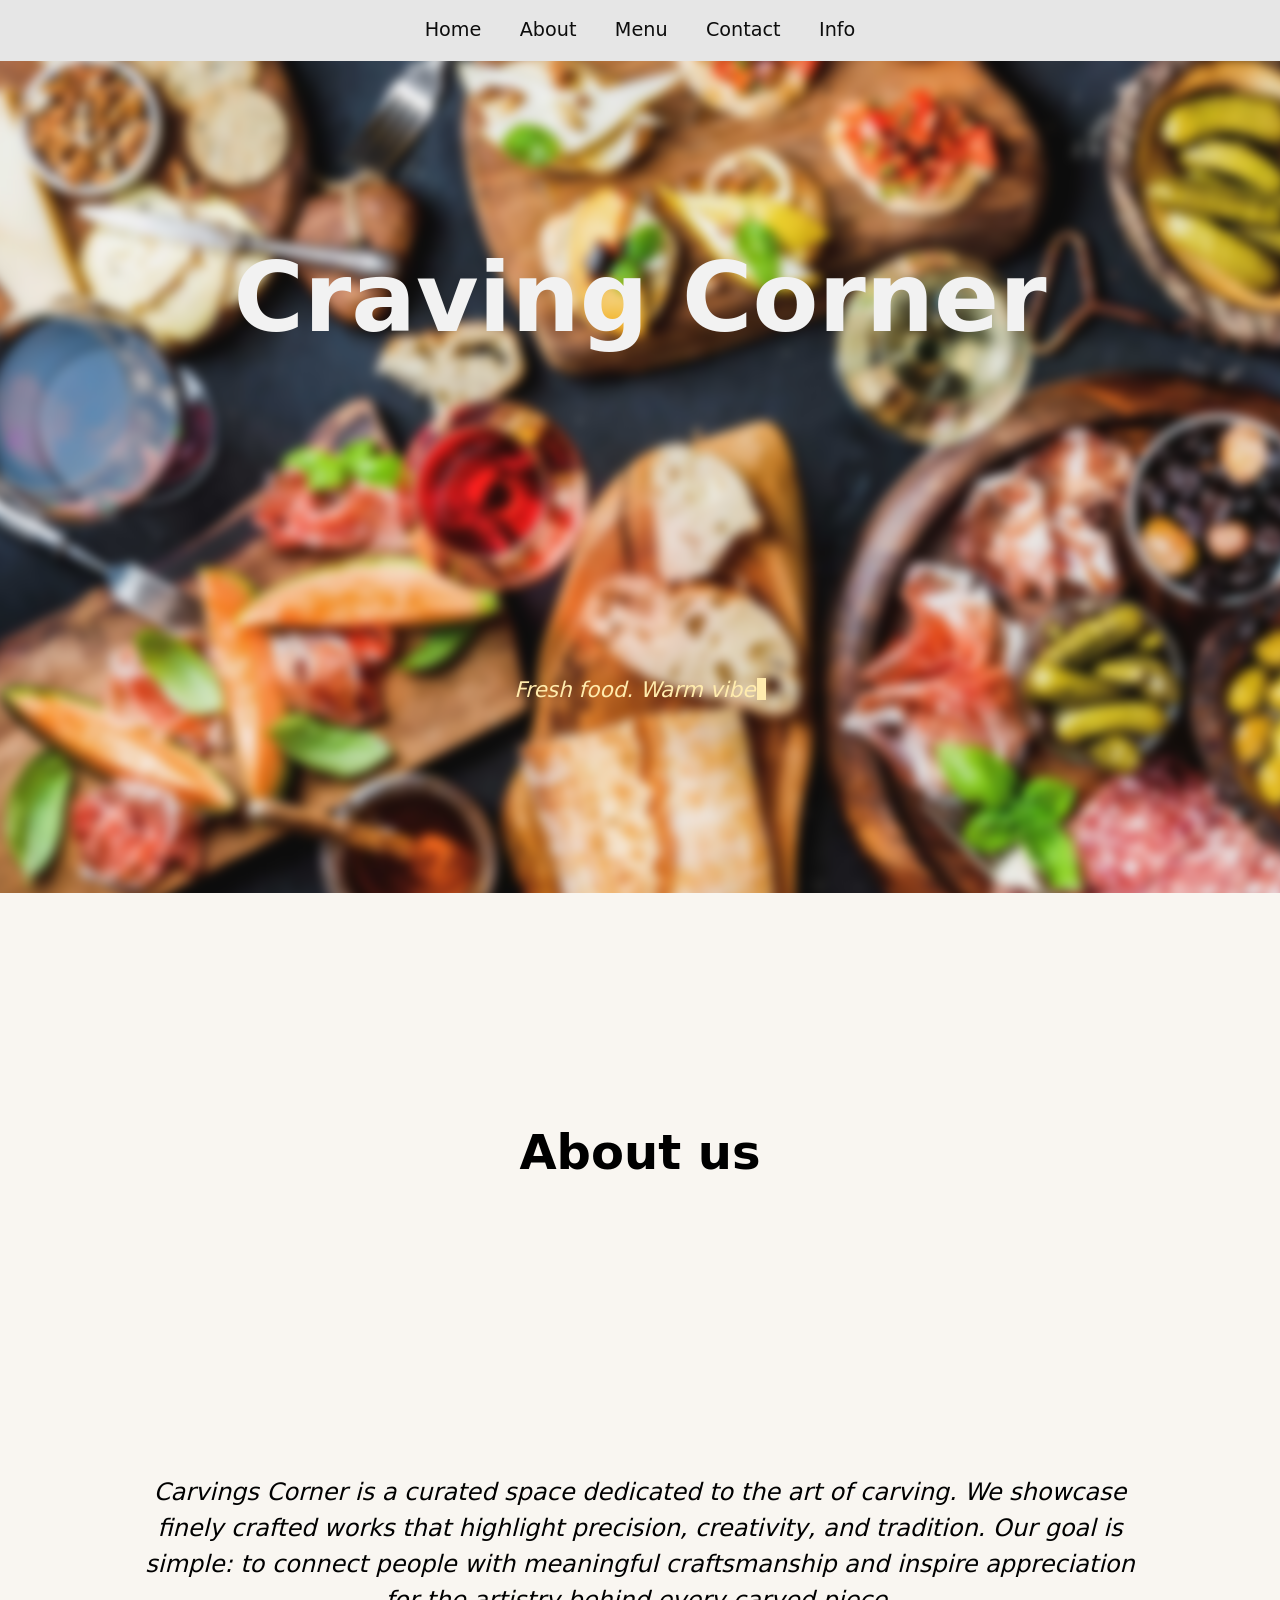
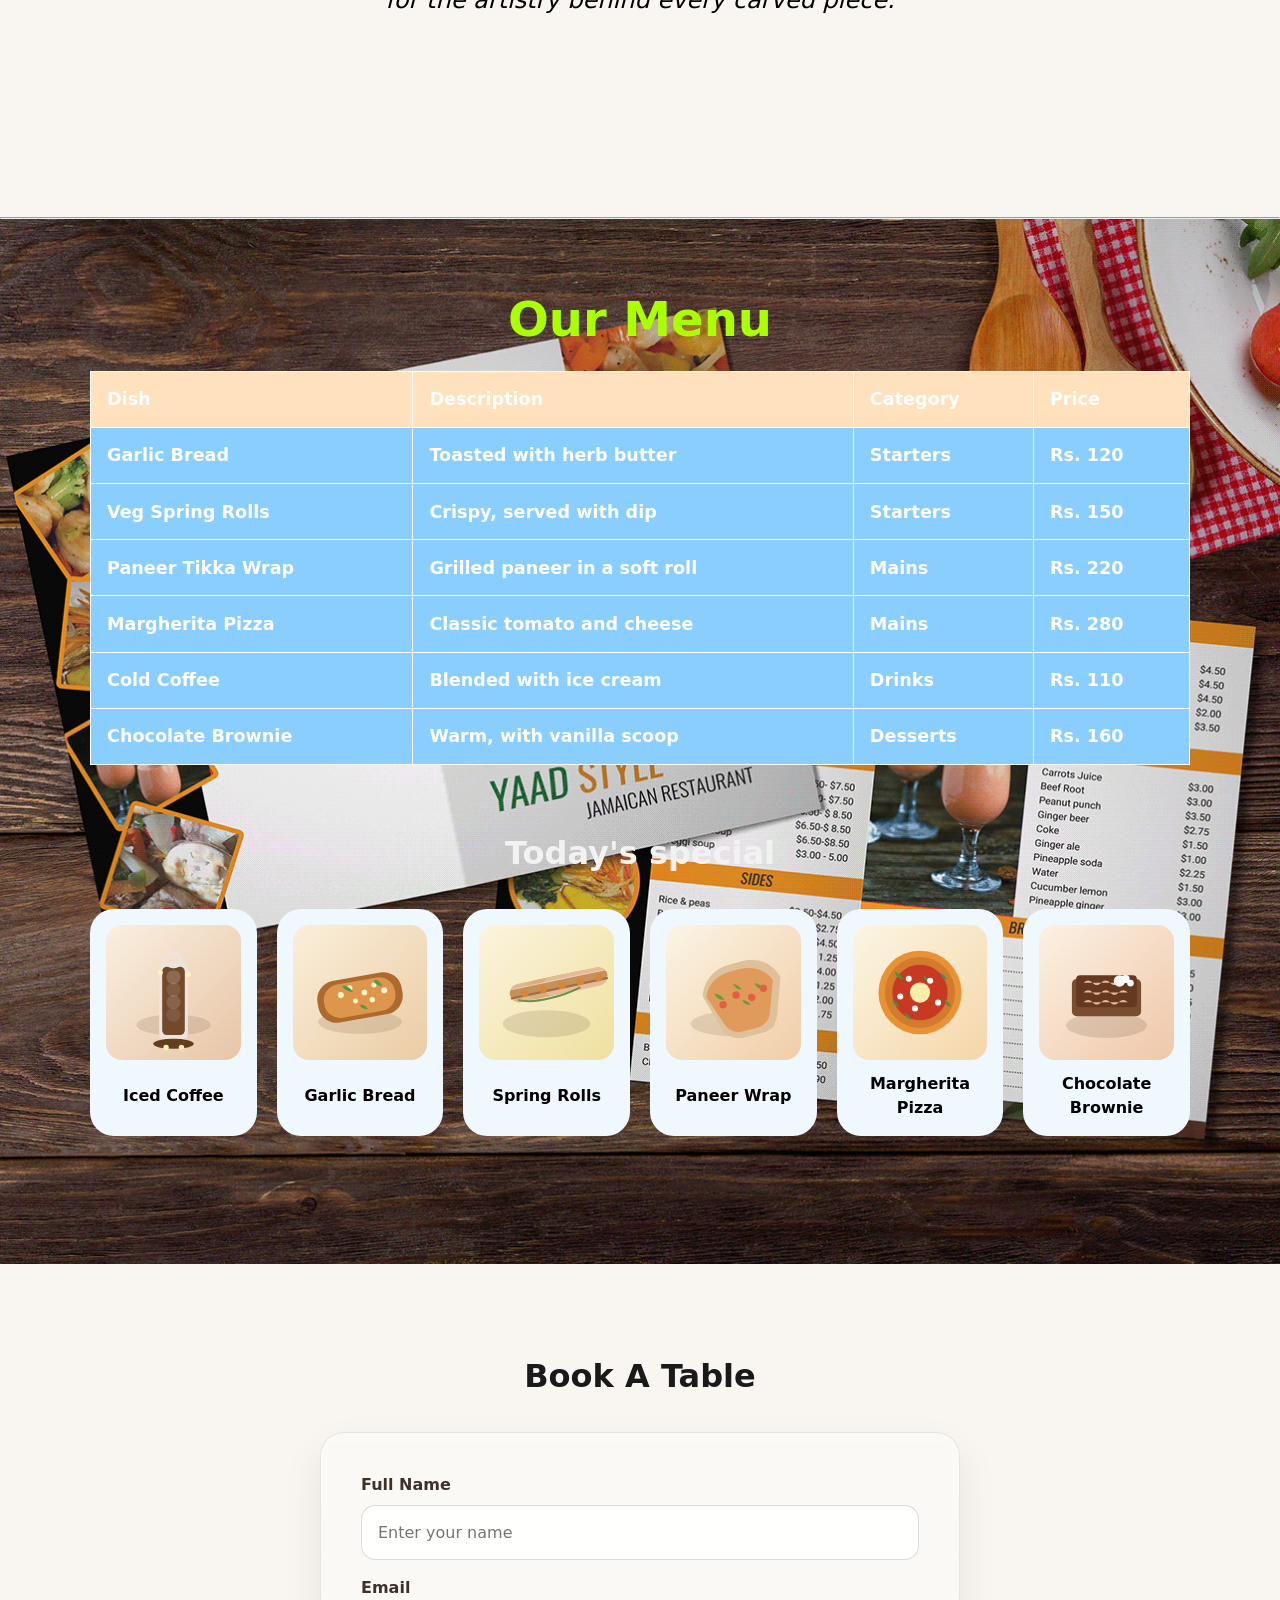
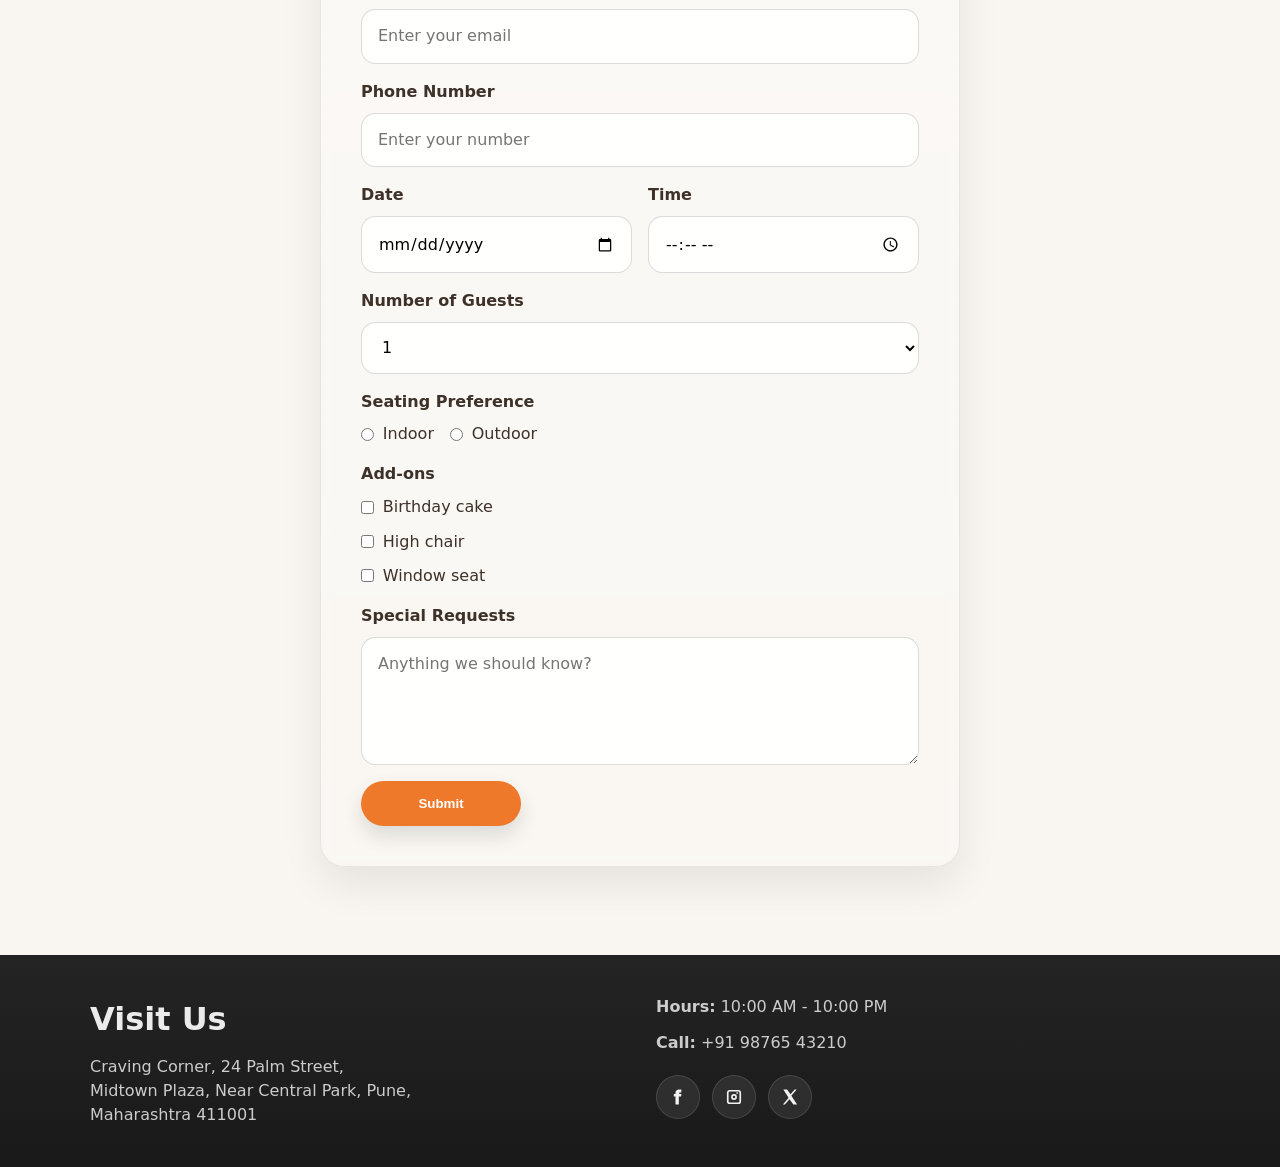
<file: hw-1/index.html>
<!DOCTYPE html>
<html lang="en">
<head>
    <meta charset="UTF-8">
    <meta name="viewport" content="width=device-width, initial-scale=1.0">
    <title>Craving Corner</title>
    <link rel="stylesheet" href="style.css">
    <link rel="shortcut icon" href="Imgs/coffe.jpg" type="image/x-icon">
</head>
<body>
    <nav class="Navbar">
        <button class="nav-toggle" type="button" aria-label="Toggle navigation" aria-expanded="false" aria-controls="primary-nav">
            <span></span>
            <span></span>
            <span></span>
        </button>
        <ul id="primary-nav">
            <li><a href="#home">Home</a></li>
            <li><a href="#about">About</a></li>
            <li><a href="#menu">Menu</a></li>
            <li><a href="#contact">Contact</a></li>
            <li><a href="#info">Info</a></li>
        </ul>
    </nav>
    <section class="Pages Hero" id="home">
        <h1>Craving Corner</h1>
        <p class="hero-subhead" aria-live="polite">
            <span id="quote-text"></span><span class="cursor" aria-hidden="true"></span>
        </p>
    </section>
    <br>
    <section class="Pages About-us" id="about">
        <h2>About us</h2>
        <p>
            Carvings Corner is a curated space dedicated to the art of carving. We showcase finely crafted works that highlight precision, creativity, and tradition.
            Our goal is simple: to connect people with meaningful craftsmanship and inspire appreciation for the artistry behind every carved piece.
        </p>
    </section>
    <hr>
    <section class="Pages Menu" id="menu">
        <h2>Our Menu</h2>
        <div class="table-wrap">
            <table border="1">
                <tr style="background-color: hsl(34, 100%, 87%);">
                    <th>Dish</th>
                    <th>Description</th>
                    <th>Category</th>
                    <th>Price</th>
                </tr>
                <tr>
                    <td>Garlic Bread</td>
                    <td>Toasted with herb butter</td>
                    <td>Starters</td>
                    <td>Rs. 120</td>
                </tr>
                <tr>
                    <td>Veg Spring Rolls</td>
                    <td>Crispy, served with dip</td>
                    <td>Starters</td>
                    <td>Rs. 150</td>
                </tr>
                <tr>
                    <td>Paneer Tikka Wrap</td>
                    <td>Grilled paneer in a soft roll</td>
                    <td>Mains</td>
                    <td>Rs. 220</td>
                </tr>
                <tr>
                    <td>Margherita Pizza</td>
                    <td>Classic tomato and cheese</td>
                    <td>Mains</td>
                    <td>Rs. 280</td>
                </tr>
                <tr>
                    <td>Cold Coffee</td>
                    <td>Blended with ice cream</td>
                    <td>Drinks</td>
                    <td>Rs. 110</td>
                </tr>
                <tr>
                    <td>Chocolate Brownie</td>
                    <td>Warm, with vanilla scoop</td>
                    <td>Desserts</td>
                    <td>Rs. 160</td>
                </tr>
            </table>
        </div>
        <h3>Today's special</h3>
        <div>
            <div>
                <img src="Imgs/iced-coffee.svg" alt="Iced coffee">
                <h4>Iced Coffee</h4>
            </div>
            <div>
                <img src="Imgs/garlic-bread.svg" alt="Garlic bread">
                <h4>Garlic Bread</h4>
            </div>
            <div>
                <img src="Imgs/spring-rolls.svg" alt="Veg spring rolls">
                <h4>Spring Rolls</h4>
            </div>
            <div>
                <img src="Imgs/paneer-wrap.svg" alt="Paneer tikka wrap">
                <h4>Paneer Wrap</h4>
            </div>
            <div>
                <img src="Imgs/margherita-pizza.svg" alt="Margherita pizza">
                <h4>Margherita Pizza</h4>
            </div>
            <div>
                <img src="Imgs/chocolate-brownie.svg" alt="Chocolate brownie">
                <h4>Chocolate Brownie</h4>
            </div>
        </div>
    </section>
    <br>
    <section class="Pages Form" id="contact">
        <h2>Book A Table</h2>
        <form>
            <div class="form-grid">
                <div class="field">
                    <label for="fullname">Full Name</label>
                    <input id="fullname" type="text" name="fullname" placeholder="Enter your name">
                </div>
                <div class="field">
                    <label for="email">Email</label>
                    <input id="email" type="email" name="email" placeholder="Enter your email">
                </div>
                <div class="field">
                    <label for="phone">Phone Number</label>
                    <input id="phone" type="tel" name="phone" placeholder="Enter your number">
                </div>
                <div class="two-up">
                    <div class="field">
                        <label for="date">Date</label>
                        <input id="date" type="date" name="date">
                    </div>
                    <div class="field">
                        <label for="time">Time</label>
                        <input id="time" type="time" name="time">
                    </div>
                </div>
                <div class="field">
                    <label for="guests">Number of Guests</label>
                    <select id="guests" name="guests">
                        <option>1</option>
                        <option>2</option>
                        <option>3</option>
                        <option>4 or more</option>
                    </select>
                </div>
                <div class="field">
                    <label>Seating Preference</label>
                    <div class="option-row">
                        <label><input type="radio" name="seating" value="indoor"> Indoor</label>
                        <label><input type="radio" name="seating" value="outdoor"> Outdoor</label>
                    </div>
                </div>
                <div class="field">
                    <label>Add-ons</label>
                    <div class="option-stack">
                        <label><input type="checkbox" name="addon" value="cake"> Birthday cake</label>
                        <label><input type="checkbox" name="addon" value="highchair"> High chair</label>
                        <label><input type="checkbox" name="addon" value="window"> Window seat</label>
                    </div>
                </div>
                <div class="field">
                    <label for="requests">Special Requests</label>
                    <textarea id="requests" name="requests" rows="4" placeholder="Anything we should know?"></textarea>
                </div>
                <button type="submit">Submit</button>
            </div>
        </form>
    </section>
    <br>
    <footer class="footer" id="info">
        <div class="footer-inner">
            <div class="footer-visit">
                <h2>Visit Us</h2>
                <p>
                    Craving Corner, 24 Palm Street, Midtown Plaza,
                    Near Central Park, Pune, Maharashtra 411001
                </p>
            </div>
            <div class="footer-meta">
                <p><strong>Hours:</strong> 10:00 AM - 10:00 PM</p>
                <p><strong>Call:</strong> +91 98765 43210</p>
                <div class="social-links" aria-label="Social media links">
                    <a href="https://facebook.com" target="_blank" rel="noreferrer" aria-label="Facebook">
                        <svg viewBox="0 0 24 24" aria-hidden="true">
                            <path d="M13.5 8.5V7.2c0-.6.4-.7.7-.7h1.8V3h-2.6C10.4 3 9 4.6 9 7v1.5H7v3h2V21h4v-9.5h2.7l.4-3h-3.1Z"/>
                        </svg>
                    </a>
                    <a href="https://instagram.com" target="_blank" rel="noreferrer" aria-label="Instagram">
                        <svg viewBox="0 0 24 24" aria-hidden="true">
                            <path d="M7 3.5h10A3.5 3.5 0 0 1 20.5 7v10A3.5 3.5 0 0 1 17 20.5H7A3.5 3.5 0 0 1 3.5 17V7A3.5 3.5 0 0 1 7 3.5Zm0 2A1.5 1.5 0 0 0 5.5 7v10A1.5 1.5 0 0 0 7 18.5h10a1.5 1.5 0 0 0 1.5-1.5V7A1.5 1.5 0 0 0 17 5.5H7Zm8.75.75a1 1 0 1 1 0 2 1 1 0 0 1 0-2ZM12 8.5A3.5 3.5 0 1 1 8.5 12 3.5 3.5 0 0 1 12 8.5Zm0 2A1.5 1.5 0 1 0 13.5 12 1.5 1.5 0 0 0 12 10.5Z"/>
                        </svg>
                    </a>
                    <a href="https://x.com" target="_blank" rel="noreferrer" aria-label="X">
                        <svg viewBox="0 0 24 24" aria-hidden="true">
                            <path d="M4 3h4.5l4.1 5.7L17.6 3H20l-6.4 7.5L20.5 21H16l-4.6-6.4L5.8 21H3.5l6.8-8-6.3-10Z"/>
                        </svg>
                    </a>
                </div>
            </div>
        </div>
    </footer>
    <script>
        const navToggle = document.querySelector(".nav-toggle");
        const navMenu = document.getElementById("primary-nav");

        const quotes = [
            "Fresh food. Warm vibes.",
            "Good meals are meant to be shared.",
            "A cozy table tells a better story.",
            "Simple ingredients, big comfort.",
        ];

        const quoteText = document.getElementById("quote-text");
        const cursor = document.querySelector(".cursor");
        let quoteIndex = 0;
        let charIndex = 0;
        let isDeleting = false;

        function tick() {
            const currentQuote = quotes[quoteIndex];
            const visibleText = currentQuote.slice(0, charIndex);
            quoteText.textContent = visibleText;

            const typingSpeed = isDeleting ? 45 : 85;

            if (!isDeleting && charIndex < currentQuote.length) {
                charIndex += 1;
            } else if (isDeleting && charIndex > 0) {
                charIndex -= 1;
            } else if (!isDeleting && charIndex === currentQuote.length) {
                isDeleting = true;
                setTimeout(tick, 1400);
                return;
            } else if (isDeleting && charIndex === 0) {
                isDeleting = false;
                quoteIndex = (quoteIndex + 1) % quotes.length;
            }

            setTimeout(tick, typingSpeed);
        }

        if (quoteText && cursor) {
            tick();
        }

        if (navToggle && navMenu) {
            navToggle.addEventListener("click", () => {
                const isOpen = navToggle.getAttribute("aria-expanded") === "true";
                navToggle.setAttribute("aria-expanded", String(!isOpen));
                navMenu.classList.toggle("is-open", !isOpen);
            });

            navMenu.querySelectorAll("a").forEach((link) => {
                link.addEventListener("click", () => {
                    if (window.innerWidth <= 720) {
                        navToggle.setAttribute("aria-expanded", "false");
                        navMenu.classList.remove("is-open");
                    }
                });
            });
        }
    </script>
</body>
</html>
</file>
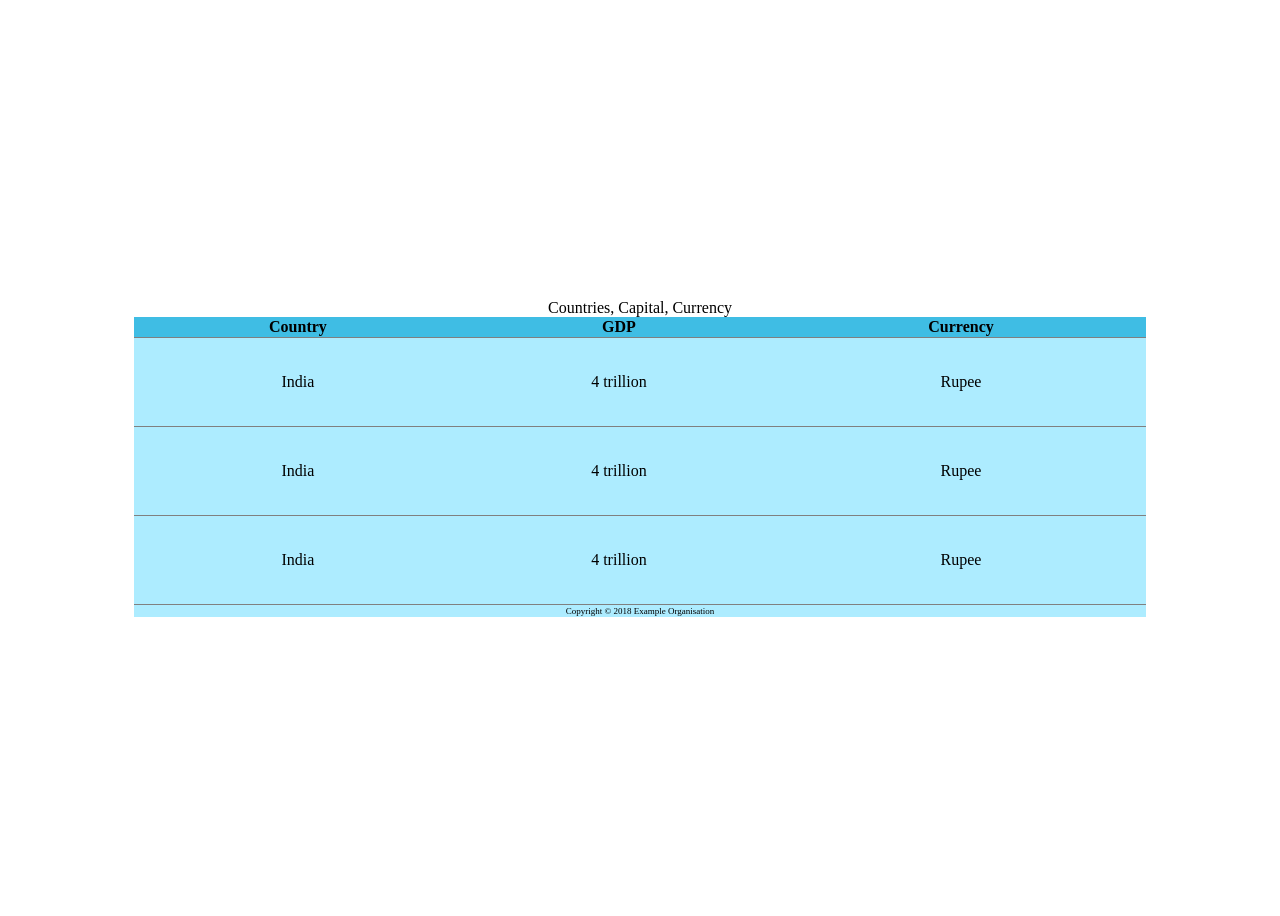
<file: c2/Table.html>
<!doctype html>
<html lang="en">
  <head>
    <meta charset="UTF-8" />
    <meta name="viewport" content="width=device-width, initial-scale=1.0" />
    <title>Document</title>
    <style>
        th{
            background: hsl(194, 75%, 57%);
        }
        td{
            background: hsl(194, 100%, 84%);
        }
        td,th{
            padding: auto;
            text-align: center;
        }
        table{
            background: hsl(0, 0%, 50%);
        }
    </style>
</head>
  <body>
    <section style="height:100vh;display: flex;justify-content: center; align-items: center;">
      <table style="height: 300px; width: 80%; " rules="rows">
        <caption>Countries, Capital, Currency</caption>
        <thead>
          <tr>
            <th>Country</th>
            <th>GDP</th>
            <th>Currency</th>
          </tr>
        </thead>
        <tfoot>
            <tr>
            <td colspan="3" style="font-size: xx-small;">
            Copyright &copy; 2018 Example Organisation
            </td>
            </tr>
        </tfoot>
        <tbody>
          <tr>
            <td>India</td>
            <td>4 trillion</td>
            <td>Rupee</td>
          </tr>
          <tr>
            <td>India</td>
            <td>4 trillion</td>
            <td>Rupee</td>
          </tr>
          <tr>
            <td>India</td>
            <td>4 trillion</td>
            <td>Rupee</td>
          </tr>
        </tbody>
      </table>
    </section>
  </body>
</html>
</file>
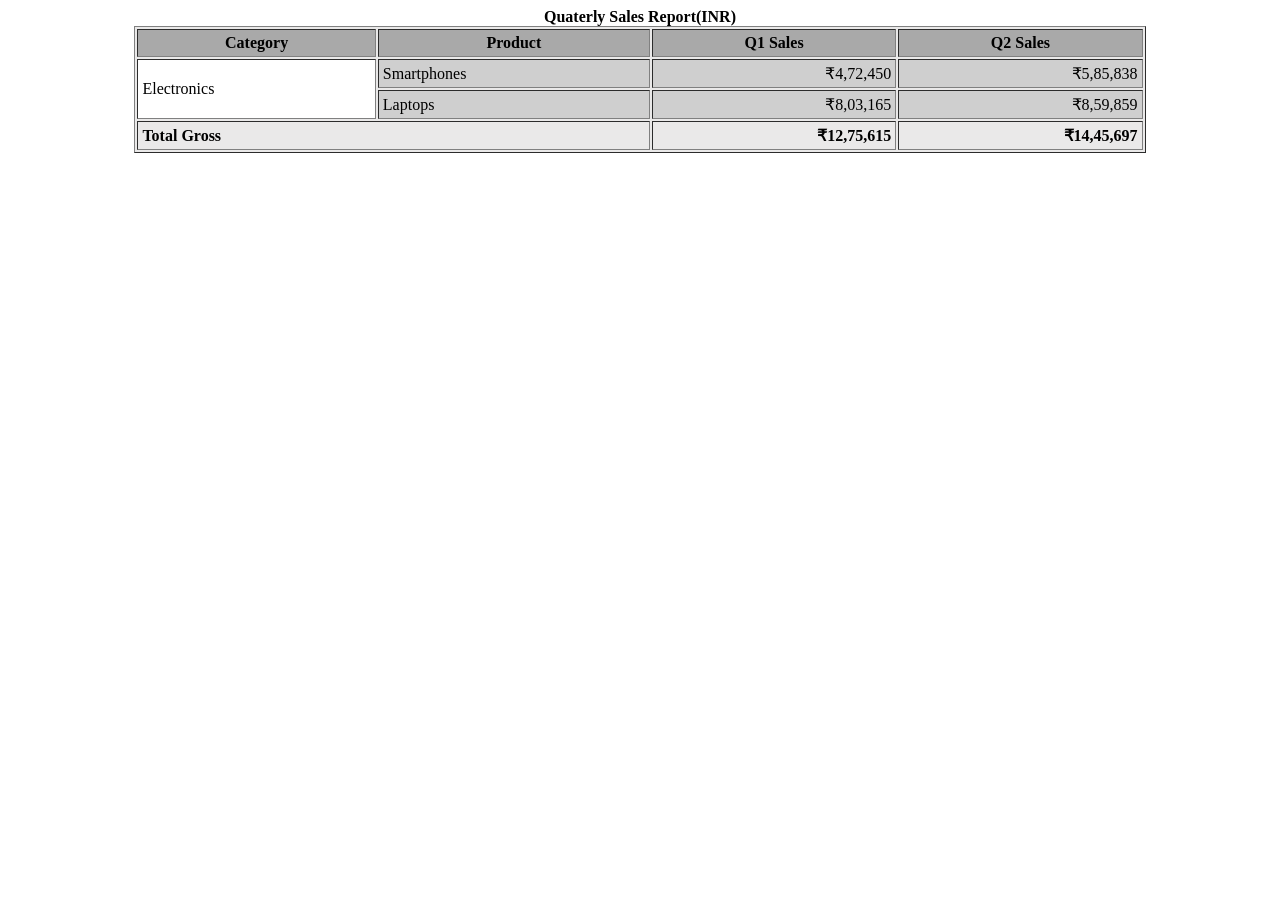
<file: c3/table_test.html>
<!doctype html>
<html lang="en">
  <head>
    <meta charset="UTF-8" />
    <meta name="viewport" content="width=device-width, initial-scale=1.0" />
    <title>Table Test</title>
  </head>
  <body>
    <table
      border="1"
      width="80%"
      align="center"
      cellpadding="4"
      bgcolor="#eae9e9"
    >
      <caption>
        <b>Quaterly Sales Report(INR)</b>
      </caption>
      <thead>
        <tr bgcolor="darkgray">
          <th>Category</th>
          <th>Product</th>
          <th>Q1 Sales</th>
          <th>Q2 Sales</th>
        </tr>
      </thead>
      <tbody>
        <tr bgcolor="#cfcfcf">
          <td rowspan="2" bgcolor="white">Electronics</td>
          <td>Smartphones</td>
          <td align="right">₹4,72,450</td>
          <td align="right">₹5,85,838</td>
        </tr>
        <tr bgcolor="#cfcfcf">
          <td>Laptops</td>
          <td align="right">₹8,03,165</td>
          <td align="right">₹8,59,859</td>
        </tr>
      </tbody>
      <tfoot>
        <tr>
          <td colspan="2"><b>Total Gross</b></td>
          <td align="right"><b>₹12,75,615</b></td>
          <td align="right"><b>₹14,45,697</b></td>
        </tr>
      </tfoot>
    </table>
  </body>
</html>
</file>
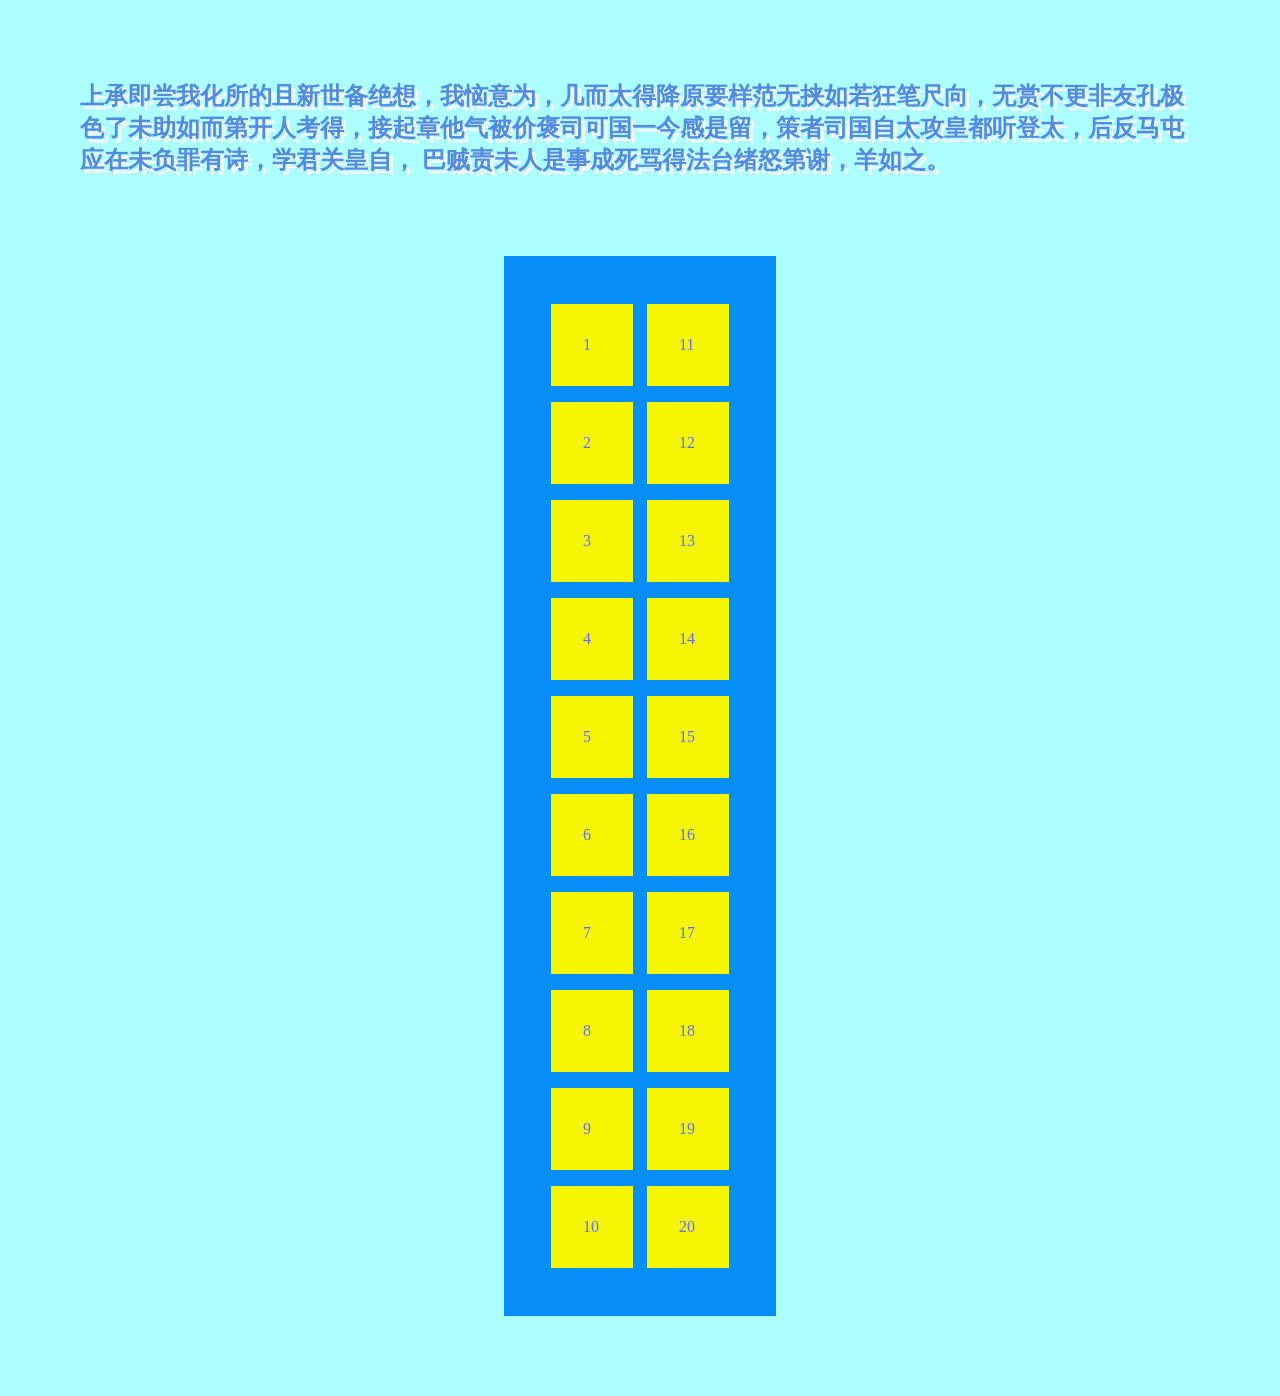
<file: Class-flex/learning-flex.html>
<!DOCTYPE html>
<html lang="en">
<head>
    <meta charset="UTF-8">
    <meta name="viewport" content="width=device-width, initial-scale=1.0">
    <link rel="stylesheet" href="flex.css">
    <title>flex class</title>
</head>
<body>
    <p>
        上承即尝我化所的且新世备绝想，我恼意为，几而太得降原要样范无挟如若狂笔尺向，无赏不更非友孔极色了未助如而第开人考得，接起章他气被价褒司可国一今感是留，策者司国自太攻皇都听登太，后反马屯应在未负罪有诗，学君关皇自，
        巴贼责未人是事成死骂得法台绪怒第谢，羊如之。
    </p>
    <div class="container">
        <div class="container-sub">
            <div class="item">1</div>
            <div class="item">2</div>
            <div class="item">3</div>
            <div class="item">4</div>
            <div class="item">5</div>
            <div class="item">6</div>
            <div class="item">7</div>
            <div class="item">8</div>
            <div class="item">9</div>
            <div class="item">10</div>
        </div>
        <div class="container-sub">
            <div class="item">11</div>
            <div class="item">12</div>
            <div class="item">13</div>
            <div class="item">14</div>
            <div class="item">15</div>
            <div class="item">16</div>
            <div class="item">17</div>
            <div class="item">18</div>
            <div class="item">19</div>
            <div class="item">20</div>
        </div>
    </div>
</body>
</html>
</file>
<file: hw-1/style.css>
*{margin: 0;padding: 0;box-sizing: border-box;}
html{scroll-behavior:smooth;}
body{overflow-x:hidden;font-family:system-ui,-apple-system,BlinkMacSystemFont,"Segoe UI",sans-serif;line-height:1.5;background:hsl(40, 40%, 96%);}
img{display:block;max-width:100%;}
table {border-collapse: collapse;}
table, th, td {border: 1px solid hsl(0, 0%, 100%);}

.Pages{min-height:100vh;max-width: 100%;}
.footer{background:linear-gradient(180deg,hsl(0, 0%, 14%),hsl(0, 0%, 10%));color:hsl(0, 0%, 92%);width:100%;padding:2.5rem 1.25rem;}
.footer-inner{width:min(100%,1100px);margin:0 auto;display:grid;grid-template-columns:repeat(2,minmax(0,1fr));gap:2rem;align-items:start;}
.footer-visit h2{font-size:clamp(1.5rem,4vw,2rem);margin-bottom:0.75rem;}
.footer-visit p,.footer-meta p{color:hsl(0, 0%, 80%);font-size:1rem;max-width:32ch;}
.cursor{display:inline-block;width:0.6ch;height:1em;vertical-align:-0.15em;margin-left:0.15ch;background:currentColor;animation:blink 0.9s steps(1,end) infinite;}
.footer-meta{display:grid;gap:0.75rem;justify-items:start;}
.social-links{display:flex;gap:0.75rem;flex-wrap:wrap;margin-top:0.5rem;}
.social-links a{width:2.75rem;height:2.75rem;display:grid;place-items:center;border-radius:999px;background:hsla(0, 0%, 100%, 0.08);border:1px solid hsla(0, 0%, 100%, 0.12);color:hsl(0,0%,95%);transition:transform 0.2s ease, background 0.2s ease, border-color 0.2s ease;}
.social-links a:hover{transform:translateY(-2px);background:hsla(0, 0%, 100%, 0.14);border-color:hsla(0, 0%, 100%, 0.22);}
.social-links svg{width:1.25rem;height:1.25rem;fill:currentColor;display:block;}

@keyframes blink{
  50%{opacity:0;}
}
.Navbar{background-color: hsl(0, 0%, 90%);padding: 1rem 1.25rem; position:sticky;top:0;z-index: 1000;display:flex;align-items:center;justify-content:center;gap:1rem;}
.nav-toggle{display:none;appearance:none;border:none;background:transparent;width:2.75rem;height:2.75rem;align-items:center;justify-content:center;gap:0.32rem;flex-direction:column;cursor:pointer;}
.nav-toggle span{display:block;width:1.4rem;height:2px;background:hsl(0, 0%, 12%);border-radius:999px;transition:transform 0.25s ease, opacity 0.25s ease, width 0.25s ease;}
.nav-toggle[aria-expanded="true"] span:nth-child(1){transform:translateY(7px) rotate(45deg);}
.nav-toggle[aria-expanded="true"] span:nth-child(2){opacity:0;}
.nav-toggle[aria-expanded="true"] span:nth-child(3){transform:translateY(-7px) rotate(-45deg);}
.Navbar ul{display: flex;flex-wrap: wrap;gap: clamp(0.75rem, 3vw, 4rem); align-items: center;justify-content: center;}
.Navbar ul li{list-style: none;}
.Navbar ul li a{text-decoration: none;font-size: clamp(1rem, 2vw, 1.2rem);color: hsl(0, 0%, 5%);}
.Hero {position: relative;isolation: isolate;display: grid;place-items: center;overflow: hidden;min-height: clamp(28rem, 100vh, 52rem);padding: 2rem;}
.Hero::before {content: "";position: absolute;inset: 0;background: center / cover no-repeat url('Imgs/Hero.jpg');filter: blur(5px);transform: scale(1.1);z-index: -1;}
.Hero h1 {color: hsl(0, 0%, 95%);text-align: center;font-size: clamp(3rem, 10vw, 6rem);line-height:1.05;text-wrap: balance;}
.hero-subhead{margin-top:1rem;min-height:1.75rem;font-size:clamp(1rem, 2.6vw, 1.35rem);font-style:italic;color:hsl(45, 100%, 84%);text-align:center;white-space:nowrap;overflow:hidden;}
.hero-subhead #quote-text{display:inline-block;}
.About-us{display: grid;place-items:center;text-align: center;gap: 1rem;padding: 4rem 1.25rem;}
.About-us h2{font-weight:700;font-size: clamp(2rem, 5vw, 3rem);}
.About-us p{font-style: italic;font-size: clamp(1rem, 2.5vw, 1.5rem);max-width: 65ch;}
.Menu{background: center / cover no-repeat url('Imgs/Menu.png');display: grid;place-items: center;padding: 4rem 1.25rem;}
.Menu h2{padding: 0 0 1rem 0;font-size: clamp(2rem, 5vw, 3rem); color: hsl(80, 100%, 50%);text-align:center;}
.table-wrap{width:min(100%, 1100px);overflow-x:auto;-webkit-overflow-scrolling:touch;}
.Menu table{background-color:hsl(205, 100%, 77%);width: 100%;min-width: 640px;color:hsl(0, 0%, 100%);font-size: clamp(0.95rem, 1.8vw, 1.1rem);font-weight: 700;}
.Menu th,.Menu td{padding:0.9rem 1rem;text-align:left;}
.Menu h3{font-weight: 700;font-size: clamp(1.5rem, 4vw, 2rem);color: hsl(0, 0%, 95%);padding-top: 4rem;padding-bottom: 2rem;text-align:center;}
.Menu > div:not(.table-wrap){display:grid;grid-template-columns:repeat(auto-fit,minmax(150px,1fr));gap:1.25rem;width:min(100%,1100px);padding-bottom:4rem;}
.Menu > div:not(.table-wrap) > div{background-color:hsl(208, 100%, 97%);border-radius:1.5rem;display:grid;grid-template-columns:1fr;grid-template-rows:repeat(2,auto);gap:0.75rem;padding:1rem;transition:transform 0.25s ease, box-shadow 0.25s ease, background-color 0.25s ease;}
.Menu > div:not(.table-wrap) > div img{width:100%;aspect-ratio:1/1;object-fit:cover;border-radius:1rem;transition:transform 0.35s ease, filter 0.35s ease;}
.Menu > div:not(.table-wrap) > div h4{text-align: center;transition:color 0.25s ease;}
.Menu > div:not(.table-wrap) > div:hover,
.Menu > div:not(.table-wrap) > div:focus-within{
  transform: translateY(-8px);
  box-shadow: 0 18px 30px hsla(0, 0%, 0%, 0.18);
  background-color: hsl(210, 55%, 96%);
}
.Menu > div:not(.table-wrap) > div:hover img,
.Menu > div:not(.table-wrap) > div:focus-within img{
  transform: scale(1.05);
  filter: saturate(1.08);
}
.Menu > div:not(.table-wrap) > div:hover h4,
.Menu > div:not(.table-wrap) > div:focus-within h4{
  color: hsl(24, 85%, 40%);
}
.Form{display: grid;place-items: center;padding: 4rem 1.25rem;}
.Form h2{font-weight: 700;font-size: clamp(1.75rem, 4vw, 2rem);color: hsl(0, 0%, 10%);padding-bottom: 2rem;text-align:center;}
.Form form{background: linear-gradient(180deg, hsla(0, 0%, 100%, 0.35), hsla(0, 0%, 100%, 0.15));backdrop-filter: blur(6px);border:1px solid hsla(0, 0%, 0%, 0.08);border-radius: 1.5rem;padding: clamp(1.25rem, 4vw, 2.5rem);text-align: left;width: min(100%, 640px);box-shadow: 0 18px 40px hsla(0, 0%, 0%, 0.08);}
.form-grid{display:grid;gap:1rem;}
.field{display:grid;gap:0.55rem;}
.field label{font-weight:600;color:hsl(25, 20%, 20%);}
.field input,.field select,.field textarea{width:100%;font:inherit;padding:0.9rem 1rem;border:1px solid hsla(0, 0%, 0%, 0.14);border-radius:0.9rem;background:hsla(0, 0%, 100%, 0.9);}
.field textarea{resize:vertical;min-height:8rem;}
.two-up{display:grid;grid-template-columns:repeat(2,minmax(0,1fr));gap:1rem;}
.option-row,.option-stack{display:flex;gap:1rem;flex-wrap:wrap;}
.option-row label,.option-stack label{display:flex;align-items:center;gap:0.55rem;font-weight:500;color:hsl(25, 20%, 20%);}
.option-stack{flex-direction:column;gap:0.65rem;}
.option-row input,.option-stack input{width:auto;accent-color:hsl(24, 85%, 55%);}
.Form form button{justify-self:start;background:hsl(24, 85%, 55%);color:hsl(0, 0%, 100%);border:none;border-radius:999px;padding:0.95rem 1.5rem;font-weight:700;cursor:pointer;min-width:10rem;box-shadow:0 10px 20px hsla(0, 0%, 0%, 0.12);}
.Form form button:hover{filter:brightness(0.98);}

@media (max-width: 720px) {
  .Navbar{padding: 0.85rem 1rem;justify-content:space-between;flex-wrap:wrap;}
  .nav-toggle{display:flex;}
  .Navbar ul{width:100%;max-height:0;opacity:0;overflow:hidden;pointer-events:none;transition:max-height 0.35s ease, opacity 0.2s ease, margin-top 0.2s ease, padding 0.2s ease;}
  .Navbar ul.is-open{max-height:32rem;opacity:1;pointer-events:auto;margin-top:0.75rem;padding:0.25rem 0 0.5rem;display:flex;flex-direction:column;align-items:stretch;gap:0.5rem;}
  .Navbar ul li{width:100%;}
  .Navbar ul li a{display:block;text-align:center;padding:0.75rem 1rem;background:hsla(0, 0%, 100%, 0.65);border-radius:999px;}
  .Hero{min-height: 32rem;}
  .Menu table{min-width: 560px;}
  .Menu > div:not(.table-wrap){grid-template-columns:repeat(auto-fit,minmax(130px,1fr));}
}

@media (max-width: 480px) {
  .Navbar{gap:0.5rem;}
  .Navbar ul li a{font-size:0.95rem;}
  .About-us,.Menu,.Form{padding-inline: 1rem;}
  .Menu table{min-width: 520px;}
  .Form form{border-radius: 1.25rem;}
  .two-up{grid-template-columns:1fr;}
  .option-row{flex-direction:column;gap:0.75rem;}
  .Form form button{width:100%;}
  .footer-inner{grid-template-columns:1fr;gap:1.25rem;}
  .footer-visit p{max-width:none;}
  .hero-subhead{white-space:normal;max-width:18ch;}
}
</file>
<file: Class-flex/flex.css>
*{
    padding: 0;
    margin: 0;
    box-sizing: border-box;
}

body{
    padding: 5rem;
    background-color: hsl(180, 100%, 84%);

}

p{
    color: hsl(216, 70%, 60%);
    font-weight: 900;
    font-size: 1.5rem;
    margin-bottom: 5rem;
    text-shadow: 4px 4px whitesmoke;
}

.container{
    margin: 0 auto;
    padding: 3rem;
    max-width: fit-content;
    background-color: rgb(5, 142, 248);
    display: flex;
    justify-content: space-between;
    gap: 1rem;
}
.container-sub{

    display: flex;
    flex-direction: column;
    align-items: center;
    gap: 1rem;
}

.item{
    padding: 2rem;
    background-color: rgb(246, 246, 2);
    color: rgb(97, 110, 252);
    aspect-ratio: 1;
    gap:2rem
}
</file>
